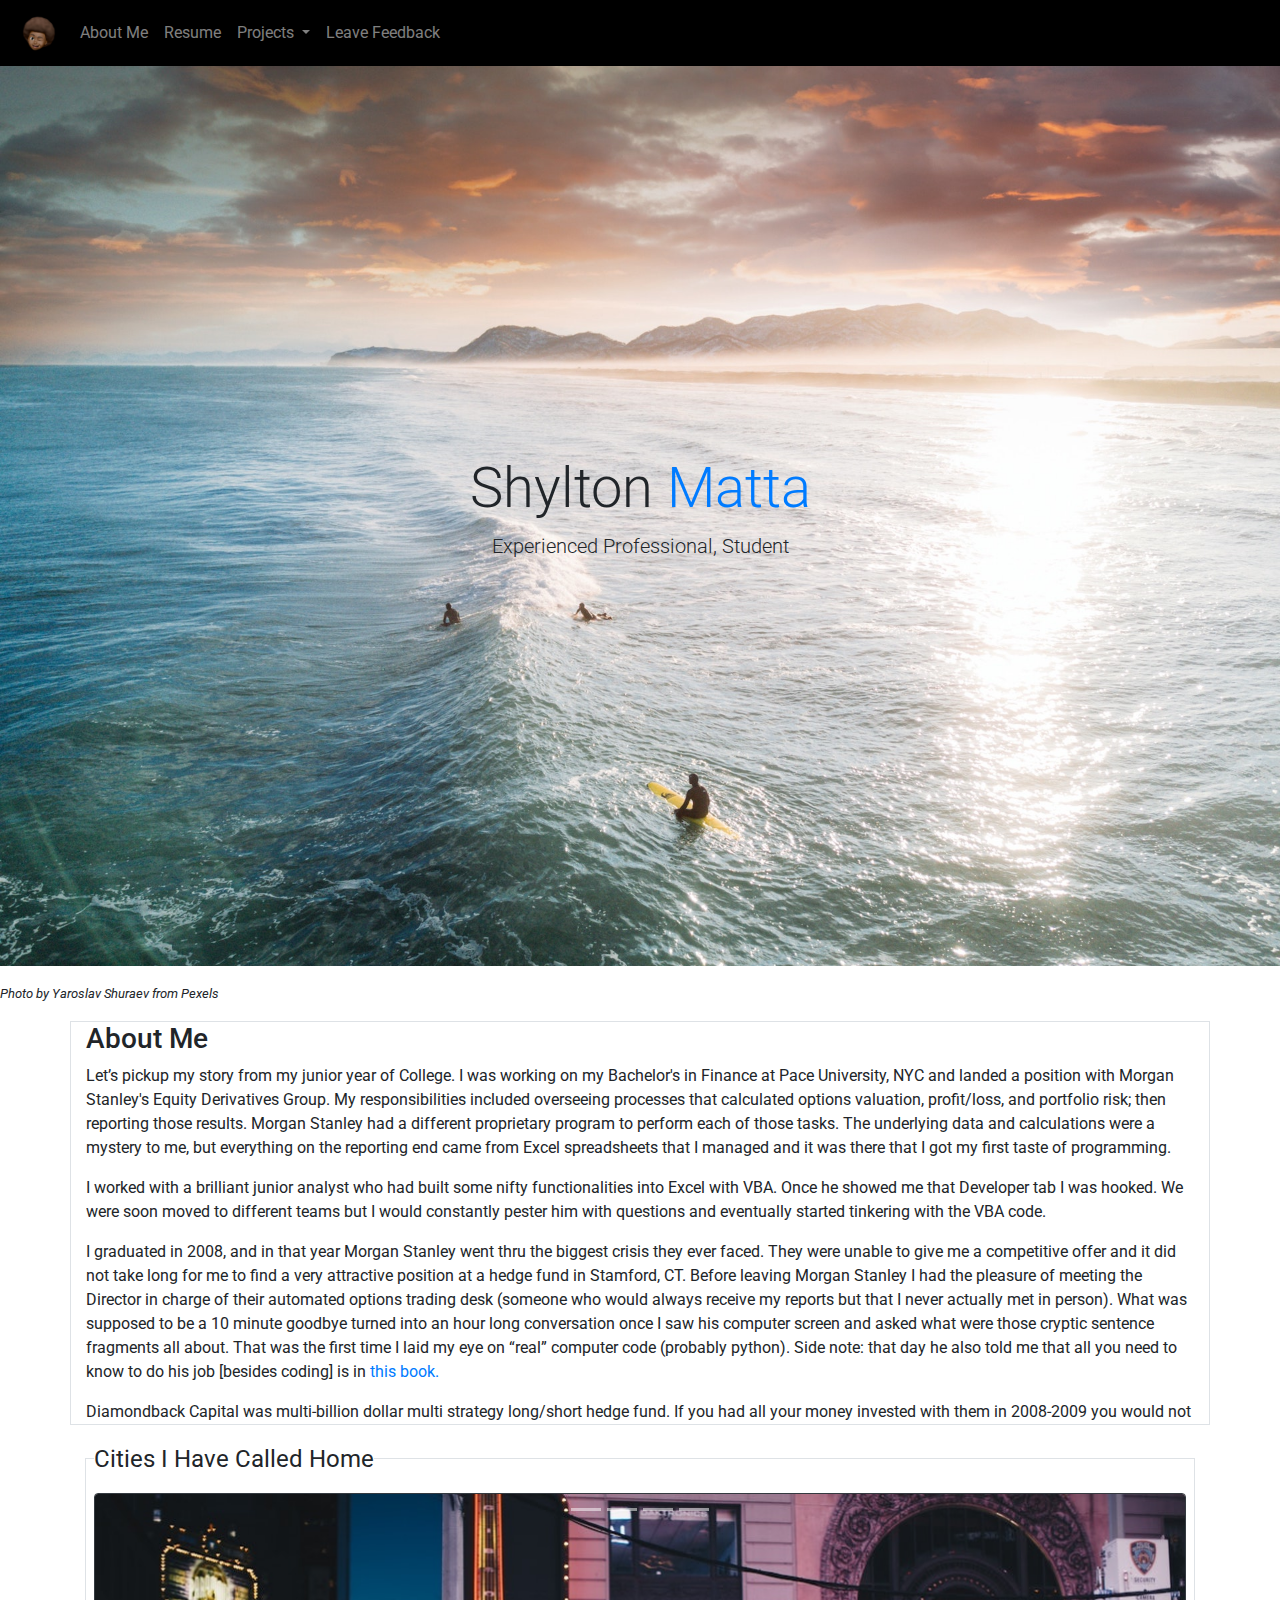
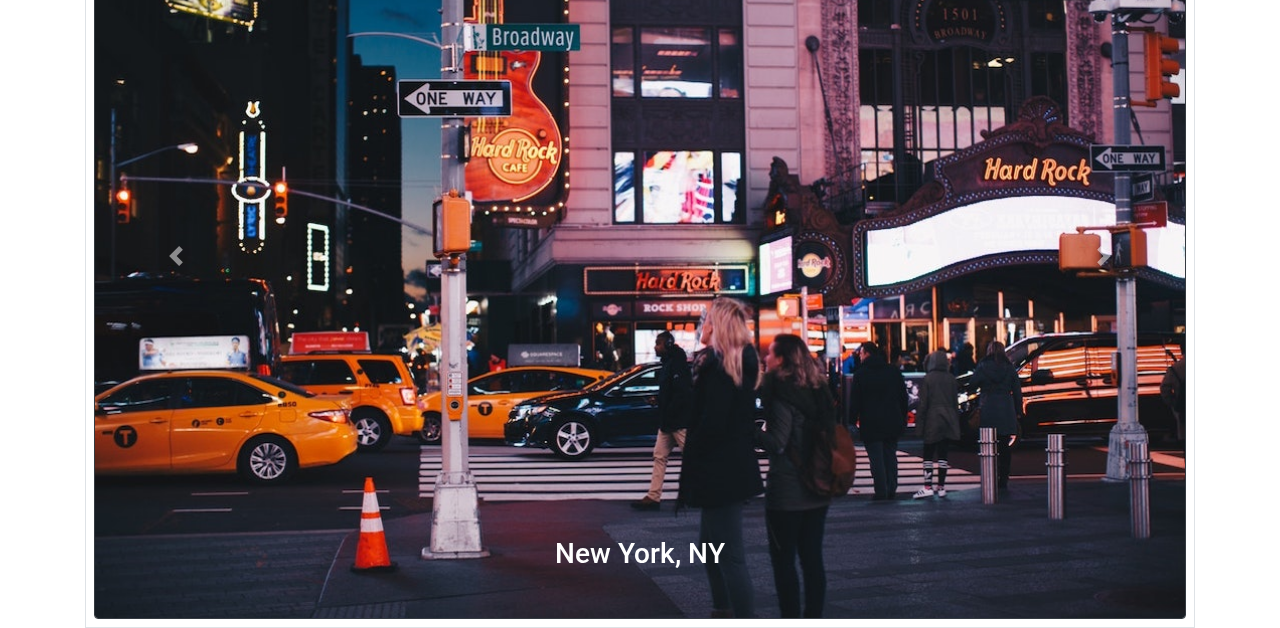
<file: index.html>
<!DOCTYPE html>
<html lang="en">

<head>
    <title>Shylton Matta</title>
    <meta charset="utf-8">
    <meta name="viewport" content="width=device-width, initial-scale=1">
    <link rel="stylesheet" href="https://maxcdn.bootstrapcdn.com/bootstrap/4.3.1/css/bootstrap.min.css">
    <script src="https://ajax.googleapis.com/ajax/libs/jquery/3.4.1/jquery.min.js" defer></script>
    <script src="https://cdnjs.cloudflare.com/ajax/libs/popper.js/1.14.7/umd/popper.min.js" defer></script>
    <script src="https://maxcdn.bootstrapcdn.com/bootstrap/4.3.1/js/bootstrap.min.js" defer></script>
    <link rel="stylesheet" type="text/css" href="style.css">
</head>

<body>
    <!-- NAVBAR -->
    <nav class="navbar sticky-top navbar-expand-sm myNavBg navbar-dark">
        <a class="navbar-brand" href="#">
            <img src="imgs/memoji2.jpg" alt="memoji" style="width:40px;">
        </a>
        <!-- hamburger menu collapse button -->
        <button class="navbar-toggler" type="button" data-toggle="collapse" data-target="#myNavBar"
            aria-controls="navbarSupportedContent" aria-expanded="false" aria-label="Toggle navigation">
            <span class="navbar-toggler-icon"></span>
        </button>

        <div class="collapse navbar-collapse" id="myNavBar">
            <ul class="navbar-nav">
                <li class="nav-item">
                    <a class="nav-link" href="index.html">About Me</a>
                </li>
                <li class="nav-item">
                    <a class="nav-link" href="resume.html">Resume</a>
                </li>
                <li class="nav-item dropdown">
                    <a class="nav-link dropdown-toggle" href="#" id="navbarDropdown" role="button"
                        data-toggle="dropdown" aria-haspopup="true" aria-expanded="false">
                        Projects
                    </a>
                    <div class="dropdown-menu myNavBg" aria-labelledby="navbarDropdown">
                        <a class="dropdown-item text-muted" href="https://github.com/shylton">My github</a>
                    </div>
                </li>
                <li class="nav-item">
                    <a class="nav-link" href="feedback.html">Leave Feedback</a>
                </li>
            </ul>
        </div>
    </nav>
    <!-- LANDING BACKGROUD  -->
    <header id="showcase">
        <!-- Photo by Yaroslav Shuraev from Pexels -->
        <h1 class="display-4">Shylton <span class="text-primary">Matta</span></h1>
        <p class="lead">Experienced Professional, Student</p>
    </header>

    <cite class="small">Photo by Yaroslav Shuraev from Pexels</cite>

    <article class="container border mx-auto m-3">
        <h3>About Me</h3>
        <div class="overflow-auto" style="height: 360px;">

            <p>Let’s pickup my story from my junior year of College. I was working on my Bachelor's in Finance at Pace
                University, NYC and landed a position with Morgan Stanley's Equity Derivatives Group. My
                responsibilities included overseeing processes that calculated options valuation, profit/loss, and
                portfolio risk; then reporting those results. Morgan Stanley had a different proprietary program to
                perform each of those tasks. The underlying data and calculations were a mystery to me, but everything
                on the reporting end came from Excel spreadsheets that I managed and it was there that I got my first
                taste of programming.
            <p>I worked with a brilliant junior analyst who had built some nifty functionalities into Excel with
                VBA. Once he showed me that Developer tab I was hooked. We were soon moved to different teams but I
                would constantly pester him with questions and eventually started tinkering with the VBA code.
            <p>I graduated in 2008, and in that year Morgan Stanley went thru the biggest crisis they ever
                faced. They were unable to give me a competitive offer and it did not take long for me to find a
                very attractive position at a hedge fund in Stamford, CT. Before leaving Morgan Stanley I had
                the pleasure of meeting the Director in charge of their automated options trading desk (someone
                who would always receive my reports but that I never actually met in person). What was supposed
                to be a 10 minute goodbye turned into an hour long conversation once I saw his computer screen
                and asked what were those cryptic sentence fragments all about. That was the first time I laid
                my eye on “real” computer code (probably python). Side note: that day he also told me that all
                you need to know to do his job [besides coding] is in <a
                    href="https://www.amazon.com/Option-Volatility-Pricing-Strategies-Techniques/dp/155738486X">this
                    book.</a>
            <p>Diamondback Capital was multi-billion dollar multi strategy long/short hedge fund. If you had
                all your money invested with them in 2008-2009 you would not have been disappointed with
                your returns. While banks were shutting down, they were hiring across the board. My position
                there was very similar to my analyst position at MS: collect data, reconcile data, report
                data. But at Diamondback my team did not have the luxury of dedicated programmers handling
                data collection and maintenance with sophisticated databases and proprietary systems. It was
                my responsibility to manage all the data day to day using mostly Excel (auditors would make
                sure we weren’t misreporting anything once a month, the dreaded month-end process).
            <p>It was there that I took my VBA skills to another level, mostly out of an insatiable
                desire to make every process more efficient. After a few months, I was able to reduce
                the time it took to reconcile the previous day’s P&L from 4 hours to 2. My manager
                noticed the improvement when he saw me having lunch at 11am one day, and he promptly
                gave me more responsibilities to fill the idle time. After 1 year working there, I was
                training someone to take over my day to day responsibilities and moving on to work on
                bigger projects within the firm. Diamondback eventually shut down, after that I held
                positions in different firms. But the story was always the same, I would leave things
                better than I found them.
            <p>Then in 2015 I was offered the position of Director of Operations for a hedge fund in
                Florida. That is the highest position in the Operations department of hedge funds.
                By that point I was a bit removed from the day to day processes. My goal was still
                to improve them but now it mostly involved things like hiring the right people and
                looking into different systems. I was no longer coding daily (I would occasionally
                teach VBA to junior colleagues).
            <p>I realized then that the most satisfying part of the job for me was being faced
                with a difficult problem, coming up with an elegant solution for it, and then
                getting my hands dirty implementing it. Around that time I started looking into
                Computer Science programs but could not find one that would fit into my busy
                schedule.
            <p>Then, like all good things, the Director position came to an abrupt end after
                I had a major disagreement with the other managers at the fund. I left
                Florida and lived in Hawaii for two years, where I spent my time surfing,
                reading, taking free online courses and pondering about the next stage of my
                life…
            <p>I am not even sure how I came across the online post-bacc Computer
                Science program from Oregon State, but it took me exactly 24 hours from
                the time I first read the curriculum to when I made the decision to
                embark on this journey.
        </div>
    </article>
    <!-- PICTURE CAROUSEL -->
    <div class="container">
        <fieldset class="border p-2">
            <legend class="w-auto">Cities I Have Called Home</legend>
            <div id="indicators" class="carousel slide" data-ride="carousel">
                <ol class="carousel-indicators">
                    <li data-target="#indicators" data-slide-to="0"></li>
                    <li data-target="#indicators" data-slide-to="1"></li>
                    <li data-target="#indicators" data-slide-to="2"></li>
                    <li data-target="#indicators" data-slide-to="3"></li>
                </ol>

                <div class="carousel-inner border border-dark rounded">
                    <div class="carousel-item active" id="picBox">
                        <img class="d-block" src="imgs/newYork.jpg" title="Photo by jimmy teoh from Pexels">
                        <div class="carousel-caption d-block">
                            <h3>New York, NY</h3>
                        </div>
                    </div>
                    <div class="carousel-item" id="picBox">
                        <img class="d-block" src="imgs/honolulu.jpg" title="Photo by Tyler Lastovich from Pexels">
                        <div class="carousel-caption d-block">
                            <h3>Honolulu, HI</h3>
                        </div>
                    </div>
                    <div class="carousel-item" id="picBox">
                        <img class="d-block" src="imgs/sanDiego.jpg" title="Photo by Zachary Sawchuk from Pexels">
                        <div class="carousel-caption d-block">
                            <h3>San Diego, CA</h3>
                        </div>
                    </div>
                    <div class="carousel-item" id="picBox">
                        <img class="d-block" src="imgs/beloHorizonte.jpg" title="Photo by Andre Moura from Pexels">
                        <div class="carousel-caption d-block">
                            <h3>Belo Horizonte, Brazil</h3>
                        </div>
                    </div>
                </div>

                <a class="carousel-control-prev" href="#indicators" role="button" data-slide="prev">
                    <span class="carousel-control-prev-icon" aria-hidden="true"></span>
                    <span class="sr-only">Previous</span>
                </a>
                <a class="carousel-control-next" href="#indicators" role="button" data-slide="next">
                    <span class="carousel-control-next-icon" aria-hidden="true"></span>
                    <span class="sr-only">Next</span>
                </a>
            </div>
        </fieldset>
    </div>
</body>

</html>
</file>
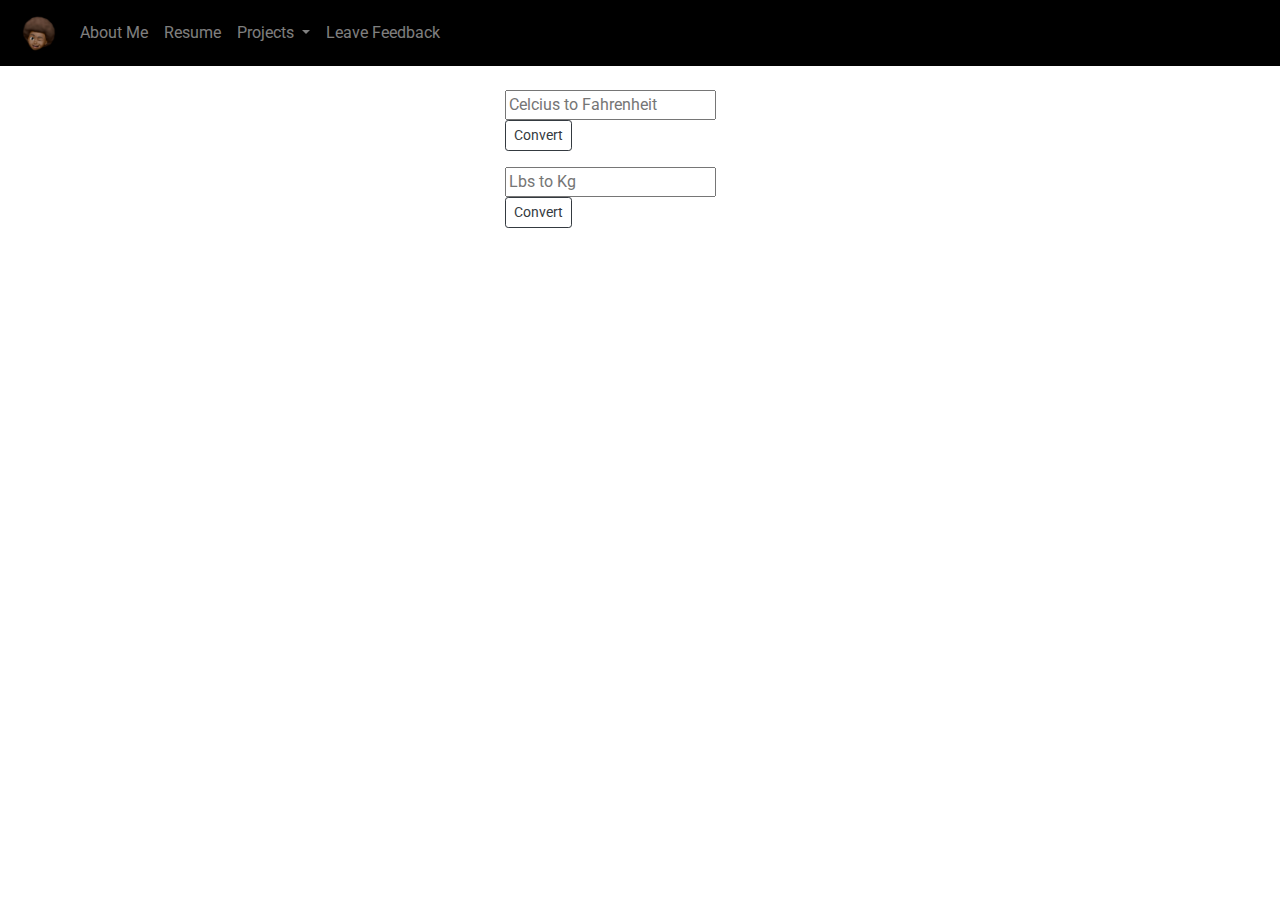
<file: converter.html>
<!DOCTYPE html>
<html lang="en">
<head>
  <title>Shylton Matta</title>
  <meta charset="utf-8">
  <meta name="viewport" content="width=device-width, initial-scale=1">
  <link rel="stylesheet" href="https://maxcdn.bootstrapcdn.com/bootstrap/4.3.1/css/bootstrap.min.css">
  <script src="https://ajax.googleapis.com/ajax/libs/jquery/3.4.1/jquery.min.js" defer></script>
  <script src="https://cdnjs.cloudflare.com/ajax/libs/popper.js/1.14.7/umd/popper.min.js" defer></script>
  <script src="https://maxcdn.bootstrapcdn.com/bootstrap/4.3.1/js/bootstrap.min.js" defer></script>
  <link rel="stylesheet" type="text/css" href="style.css">
</head>
<body>
    <!-- NAVBAR -->
    <nav class="navbar sticky-top navbar-expand-sm myNavBg navbar-dark">
        <a class="navbar-brand" href="#">
            <img src="imgs/memoji2.jpg" alt="memoji" style="width:40px;">
        </a>
        <!-- hamburger menu collapse button -->
        <button class="navbar-toggler" type="button" data-toggle="collapse" data-target="#myNavBar" aria-controls="navbarSupportedContent" aria-expanded="false" aria-label="Toggle navigation">
            <span class="navbar-toggler-icon"></span>
        </button>

    <div class="collapse navbar-collapse" id="myNavBar">
      <ul class="navbar-nav">
        <li class="nav-item">
          <a class="nav-link" href="index.html">About Me</a>
        </li>
        <li class="nav-item">
          <a class="nav-link" href="resume.html">Resume</a>
        </li>
        <li class="nav-item dropdown">
           <a class="nav-link dropdown-toggle" href="#" id="navbarDropdown" role="button" data-toggle="dropdown" aria-haspopup="true" aria-expanded="false">
             Projects
           </a>
           <div class="dropdown-menu myNavBg" aria-labelledby="navbarDropdown">
             <a class="dropdown-item text-muted" href="https://shylton.github.io/">My github</a>
             <a class="dropdown-item text-muted" href="converter.html">Converter</a>
         </div>
         </li>
        <li class="nav-item">
          <a class="nav-link" href="feedback.html">Leave Feedback</a>
        </li>
      </ul>
    </div>
    </nav>

    <br>
        <div class="container mx-auto" style="width: 300px">
            <form>
                <fieldset class="form-group">
                    <input class="form-control-inline" id="c2f" placeholder="Celcius to Fahrenheit"></input>
                    <button id="c2f-btn" class="btn btn-outline-dark btn-sm" style="display: inline;">Convert</button>
                </fieldset>
            </form>

            <form>
                <fieldset class="form-group">
                    <input class="form-control-inline" id="l2k" placeholder="Lbs to Kg"></input>
                    <button id="l2k-btn" class="btn btn-outline-dark btn-sm" style="display: inline;">Convert</button>
                </fieldset>
            </form>
        </div>
        <script type="text/javascript" src="converters.js"></script>
    </body>
</html>
</file>
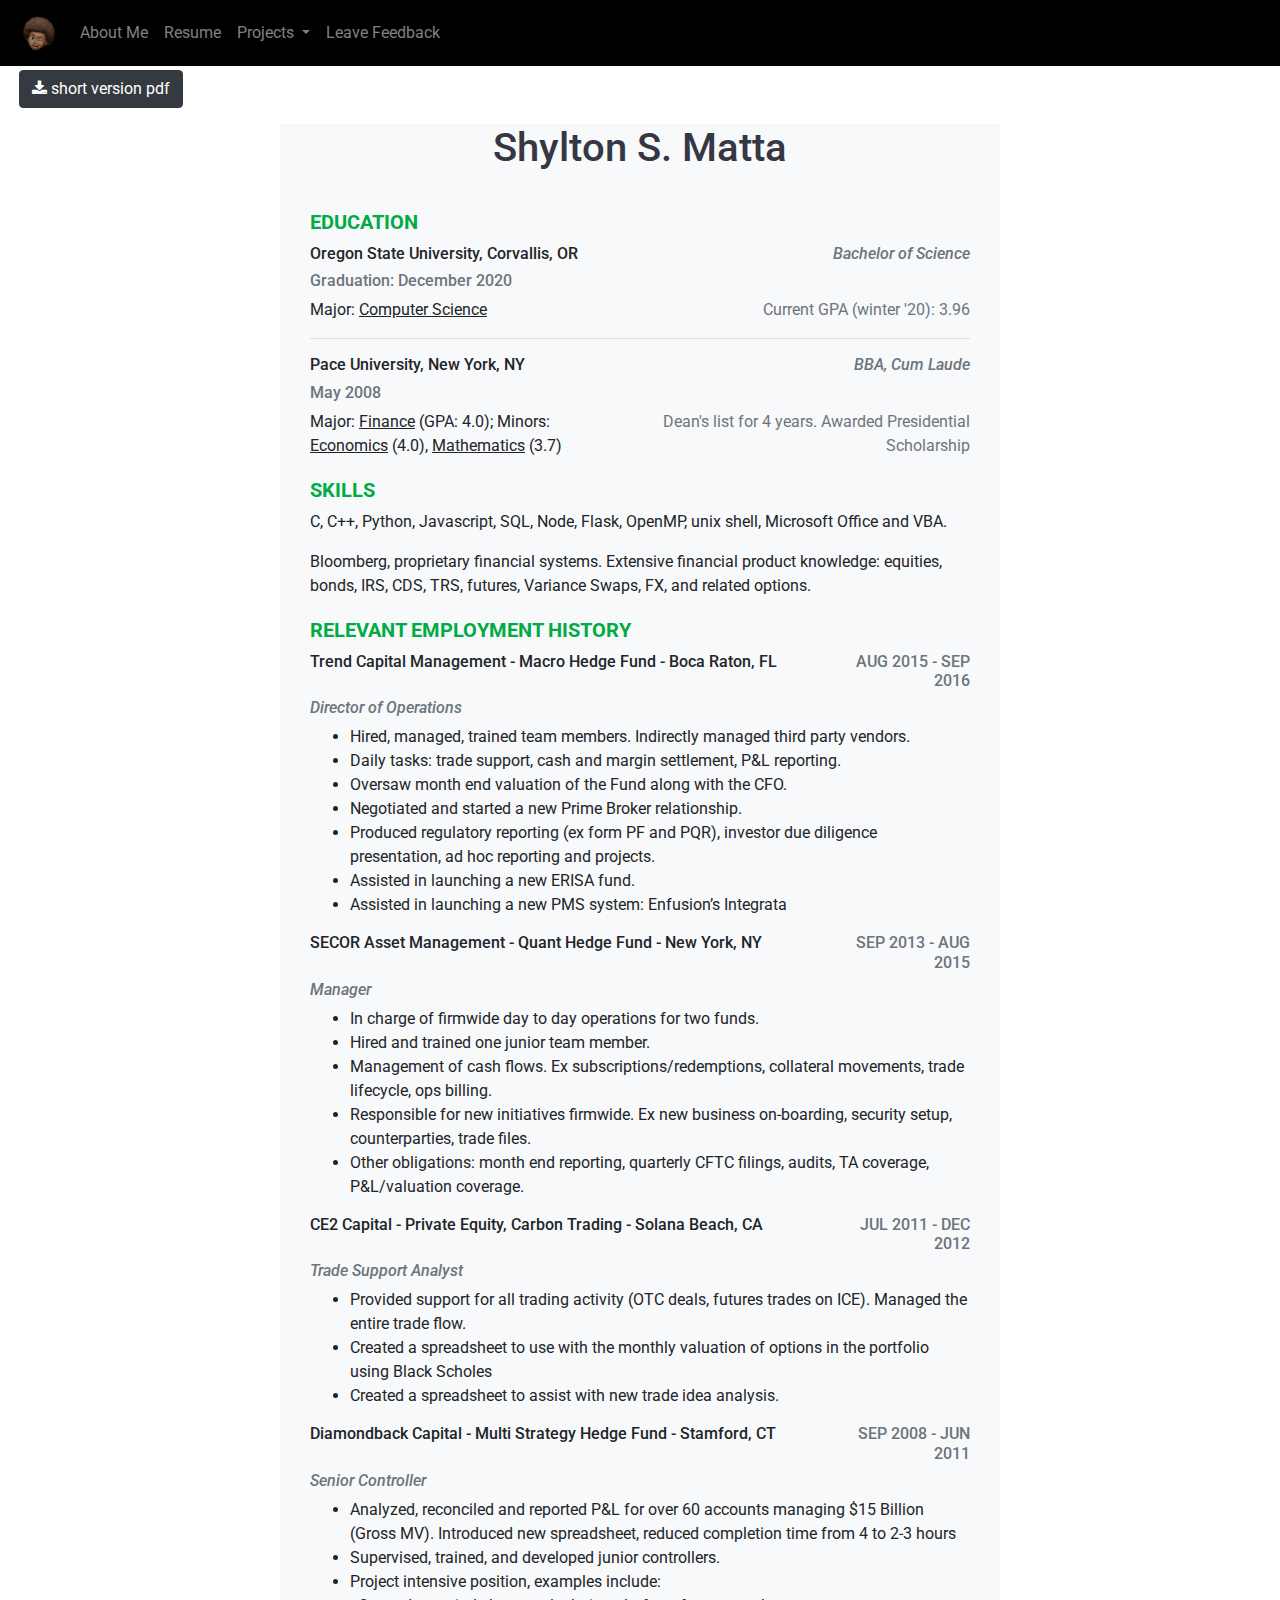
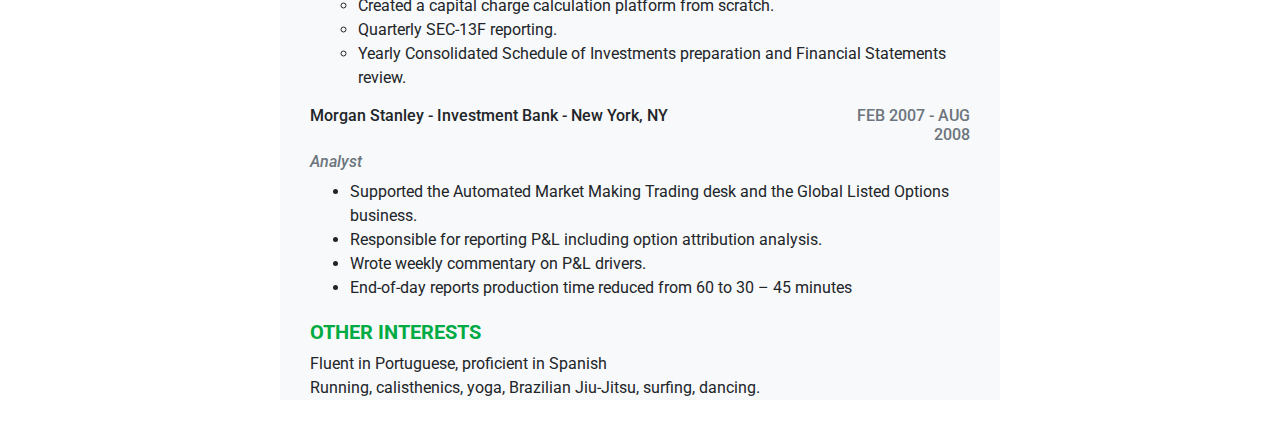
<file: resume.html>
<!DOCTYPE html>
<html lang="en">

<head>
    <title>Shylton Matta</title>
    <meta charset="utf-8">
    <meta name="viewport" content="width=device-width, initial-scale=1">
    <link rel="stylesheet" href="https://maxcdn.bootstrapcdn.com/bootstrap/4.3.1/css/bootstrap.min.css">
    <script src="https://ajax.googleapis.com/ajax/libs/jquery/3.4.1/jquery.min.js" defer></script>
    <script src="https://cdnjs.cloudflare.com/ajax/libs/popper.js/1.14.7/umd/popper.min.js" defer></script>
    <script src="https://maxcdn.bootstrapcdn.com/bootstrap/4.3.1/js/bootstrap.min.js" defer></script>
    <link rel="stylesheet" type="text/css" href="style.css">
    <link rel="stylesheet" href="https://cdnjs.cloudflare.com/ajax/libs/font-awesome/4.7.0/css/font-awesome.min.css">
</head>

<body>
    <!-- NAVBAR -->
    <nav class="navbar sticky-top navbar-expand-sm myNavBg navbar-dark">
        <a class="navbar-brand" href="#">
            <img src="imgs/memoji2.jpg" alt="memoji" style="width:40px;">
        </a>
        <!-- hamburger menu collapse button -->
        <button class="navbar-toggler" type="button" data-toggle="collapse" data-target="#myNavBar"
            aria-controls="navbarSupportedContent" aria-expanded="false" aria-label="Toggle navigation">
            <span class="navbar-toggler-icon"></span>
        </button>

        <div class="collapse navbar-collapse" id="myNavBar">
            <ul class="navbar-nav">
                <li class="nav-item">
                    <a class="nav-link" href="index.html">About Me</a>
                </li>
                <li class="nav-item">
                    <a class="nav-link" href="resume.html">Resume</a>
                </li>
                <li class="nav-item dropdown">
                    <a class="nav-link dropdown-toggle" href="#" id="navbarDropdown" role="button"
                        data-toggle="dropdown" aria-haspopup="true" aria-expanded="false">
                        Projects
                    </a>
                    <div class="dropdown-menu myNavBg" aria-labelledby="navbarDropdown">
                        <a class="dropdown-item text-muted" href="https://github.com/shylton">My github</a>
                    </div>
                </li>
                <li class="nav-item">
                    <a class="nav-link" href="feedback.html">Leave Feedback</a>
                </li>
            </ul>
        </div>
    </nav>

    <!-- Resume -->
    <div class="container m-1">
        <a href="Resume-2020_short.pdf" class="btn btn-dark" download> <span class="fa fa-download"></span> short
            version pdf</a>
    </div>

    <!-- HEADER -->
    <main class="container bg-light mainContainer">
        <header class="container text-center bg-light SM-header">
            <h1>Shylton S. Matta</h1>
        </header>

        <!-- EDUCATION -->
        <article class="container">
            <h5 class="sectTitle">EDUCATION</h5>
            <!-- school -->
            <div class="resumeItem">
                <div class="row">
                    <div class="col-12 col-md-6">
                        <h6>Oregon State University, Corvallis, OR</h6>
                    </div>
                    <div class="col-12 col-sm-6 col-md-6">
                        <h6 class="text-muted right"><em>Bachelor of Science</em></h6>
                    </div>
                    <div class="col-12 col-sm-6">
                        <h6 class="text-muted right2">Graduation: December 2020</h6>
                    </div>
                </div>
                <div class="row">
                    <div class="col-sm-6">
                        Major: <u>Computer Science</u></div>
                    <div class="col-sm-6 text-muted right2 right">
                        Current GPA (winter '20): 3.96</div>
                </div>
                <hr>
                <!-- school -->
                <div class="resumeItem">
                    <div class="row">
                        <div class="col-12 col-md-6">
                            <h6>Pace University, New York, NY</h6>
                        </div>
                        <div class="col-12 col-sm-6 col-md-6">
                            <h6 class="text-muted right"><em>BBA, Cum Laude</em></h6>
                        </div>
                        <div class="col-12 col-sm-6">
                            <h6 class="text-muted right2">May 2008</h6>
                        </div>
                    </div>
                    <div class="row">
                        <div class="col-sm-6">
                            Major: <u>Finance</u> (GPA: 4.0); Minors: <u>Economics</u> (4.0),
                            <u>Mathematics</u> (3.7)
                        </div>
                        <div class="col-sm-6 text-muted right2 right">
                            Dean's list for 4 years. Awarded Presidential Scholarship</div>
                    </div>
        </article>

        <!-- SKILLS -->
        <article class="container">
            <h5 class="sectTitle">SKILLS</h5>
            <p>C, C++, Python, Javascript, SQL, Node, Flask, OpenMP, unix shell, Microsoft Office and VBA.</p>
            <p>Bloomberg, proprietary financial systems. Extensive financial product knowledge: equities, bonds, IRS,
                CDS, TRS, futures, Variance Swaps, FX, and related options.</p>
        </article>

        <!-- JOBS -->
        <article class="container">
            <h5 class="sectTitle">RELEVANT EMPLOYMENT HISTORY</h5>
            <!-- Job -->
            <div class="resumeItem">
                <div class="row">
                    <div class="col-12 col-md-9">
                        <h6>Trend Capital Management - Macro Hedge Fund - Boca Raton, FL</h6>
                    </div>
                    <div class="col-12 col-sm-6 col-md-3">
                        <h6 class="text-muted right">AUG 2015 - SEP 2016</h6>
                    </div>
                    <div class="col-12 col-sm-6">
                        <h6 class="text-muted right2"><em>Director of Operations</em></h6>
                    </div>
                </div>
                <ul>
                    <li>Hired, managed, trained team members. Indirectly managed third party vendors.</li>
                    <li>Daily tasks: trade support, cash and margin settlement, P&L reporting.</li>
                    <li>Oversaw month end valuation of the Fund along with the CFO.</li>
                    <li>Negotiated and started a new Prime Broker relationship.</li>
                    <li>Produced regulatory reporting (ex form PF and PQR), investor due diligence presentation, ad hoc
                        reporting and projects.</li>
                    <li>Assisted in launching a new ERISA fund.</li>
                    <li>Assisted in launching a new PMS system: Enfusion’s Integrata</li>
                </ul>
            </div>
            <!-- Job -->
            <div class="resumeItem">
                <div class="row">
                    <div class="col-12 col-md-9">
                        <h6>SECOR Asset Management - Quant Hedge Fund - New York, NY</h6>
                    </div>
                    <div class="col-12 col-sm-6 col-md-3">
                        <h6 class="text-muted right">SEP 2013 - AUG 2015</h6>
                    </div>
                    <div class="col-12 col-sm-6">
                        <h6 class="text-muted right2"><em>Manager</em></h6>
                    </div>
                </div>
                <ul>
                    <li>In charge of firmwide day to day operations for two funds.</li>
                    <li>Hired and trained one junior team member.</li>
                    <li>Management of cash flows. Ex subscriptions/redemptions, collateral movements, trade lifecycle,
                        ops billing.</li>
                    <li>Responsible for new initiatives firmwide. Ex new business on-boarding, security setup,
                        counterparties, trade files.</li>
                    <li>Other obligations: month end reporting, quarterly CFTC filings, audits, TA coverage,
                        P&L/valuation coverage.</li>
                </ul>
            </div>
            <!-- Job -->
            <div class="resumeItem">
                <div class="row">
                    <div class="col-12 col-md-9">
                        <h6>CE2 Capital - Private Equity, Carbon Trading - Solana Beach, CA </h6>
                    </div>
                    <div class="col-12 col-sm-6 col-md-3">
                        <h6 class="text-muted right">JUL 2011 - DEC 2012</h6>
                    </div>
                    <div class="col-12 col-sm-6">
                        <h6 class="text-muted right2"><em>Trade Support Analyst</em></h6>
                    </div>
                </div>
                <ul>
                    <li>Provided support for all trading activity (OTC deals, futures trades on ICE). Managed the entire
                        trade flow.</li>
                    <li>Created a spreadsheet to use with the monthly valuation of options in the portfolio using Black
                        Scholes</li>
                    <li>Created a spreadsheet to assist with new trade idea analysis.</li>
                </ul>
            </div>
            <!-- Job -->
            <div class="resumeItem">
                <div class="row">
                    <div class="col-12 col-md-9">
                        <h6>Diamondback Capital - Multi Strategy Hedge Fund - Stamford, CT</h6>
                    </div>
                    <div class="col-12 col-sm-6 col-md-3">
                        <h6 class="text-muted right">SEP 2008 - JUN 2011</h6>
                    </div>
                    <div class="col-12 col-sm-6">
                        <h6 class="text-muted right2"><em>Senior Controller</em></h6>
                    </div>
                </div>
                <ul>
                    <li>Analyzed, reconciled and reported P&L for over 60 accounts managing $15 Billion (Gross MV).
                        Introduced new spreadsheet, reduced completion time from 4 to 2-3 hours</li>
                    <li>Supervised, trained, and developed junior controllers.</li>
                    <li>Project intensive position, examples include:</li>
                    <ul class="liCircle">
                        <li>Created a capital charge calculation platform from scratch.</li>
                        <li>Quarterly SEC-13F reporting.</li>
                        <li>Yearly Consolidated Schedule of Investments preparation and Financial Statements review.
                        </li>
                    </ul>
                </ul>
            </div>
            <!-- Job -->
            <div class="resumeItem">
                <div class="row">
                    <div class="col-12 col-md-9">
                        <h6>Morgan Stanley - Investment Bank - New York, NY</h6>
                    </div>
                    <div class="col-12 col-sm-6 col-md-3">
                        <h6 class="text-muted right">FEB 2007 - AUG 2008</h6>
                    </div>
                    <div class="col-12 col-sm-6">
                        <h6 class="text-muted right2"><em>Analyst</em></h6>
                    </div>
                </div>
                <ul>
                    <li>Supported the Automated Market Making Trading desk and the Global Listed Options business.</li>
                    <li>Responsible for reporting P&L including option attribution analysis.</li>
                    <li>Wrote weekly commentary on P&L drivers.</li>
                    <li>End-of-day reports production time reduced from 60 to 30 – 45 minutes</li>
                </ul>
            </div>
        </article>
        <!-- OTHER INTERESTS -->
        <article class="container">
            <h5 class="sectTitle">OTHER INTERESTS</h5>
            <div>Fluent in Portuguese, proficient in Spanish </div>
            <div>Running, calisthenics, yoga, Brazilian Jiu-Jitsu, surfing, dancing.</div>
        </article>
    </main>
    <br>
</body>
</file>
<file: style.css>
@import url('https://fonts.googleapis.com/css?family=Montserrat|Roboto&display=swap');

/* INDEX.html */
#showcase {
  /* image credit: https://www.pexels.com/photo/view-of-three-people-surfing-1553959/ */
  background: url(imgs/view-of-three-people-surfing-1553959.jpg);
  height: 100vh;
  background-size: cover;
  background-position: center;
  display: flex;
  flex-direction: column;
  justify-content: center;
  align-items: center;
  text-align: center;
  padding: 50px 20px;
  margin-bottom: 15px;
}

.myNavBg {
  background-color: rgba(0, 0, 0, 1);
  /* change to 0.8 for cool like apple.com */
}

#picBox img {
  width: 100%;
}

.carousel-indicators {
  top: 5px;
}

/* RESUME */
.mainContainer {
  max-width: 720px;
  position: -webkit-sticky;
  /* Safari */
  position: sticky;
}

.SM-header {
  color: #353744;
  margin-top: 1rem;
  padding-bottom: 10px;
  position: -webkit-sticky;
  /* Safari */
  position: sticky;
  top: 65px;
  z-index: 9999;
}

.sectTitle {
  color: #00ab44;
  font-weight: 700;
  margin-top: 20px;
}

.resumeItem {
  margin: 10px 0px;
}

.liCircle {
  list-style-type: circle;
  margin-left: -2em;
}

@media only screen and (min-width:768px) {

  /* right align only when two cols */
  .right {
    text-align: right;
  }
}

@media only screen and (min-width:576px) and (max-width:767px) {

  /* right align only when two cols */
  .right2 {
    text-align: right;
  }
}
</file>
